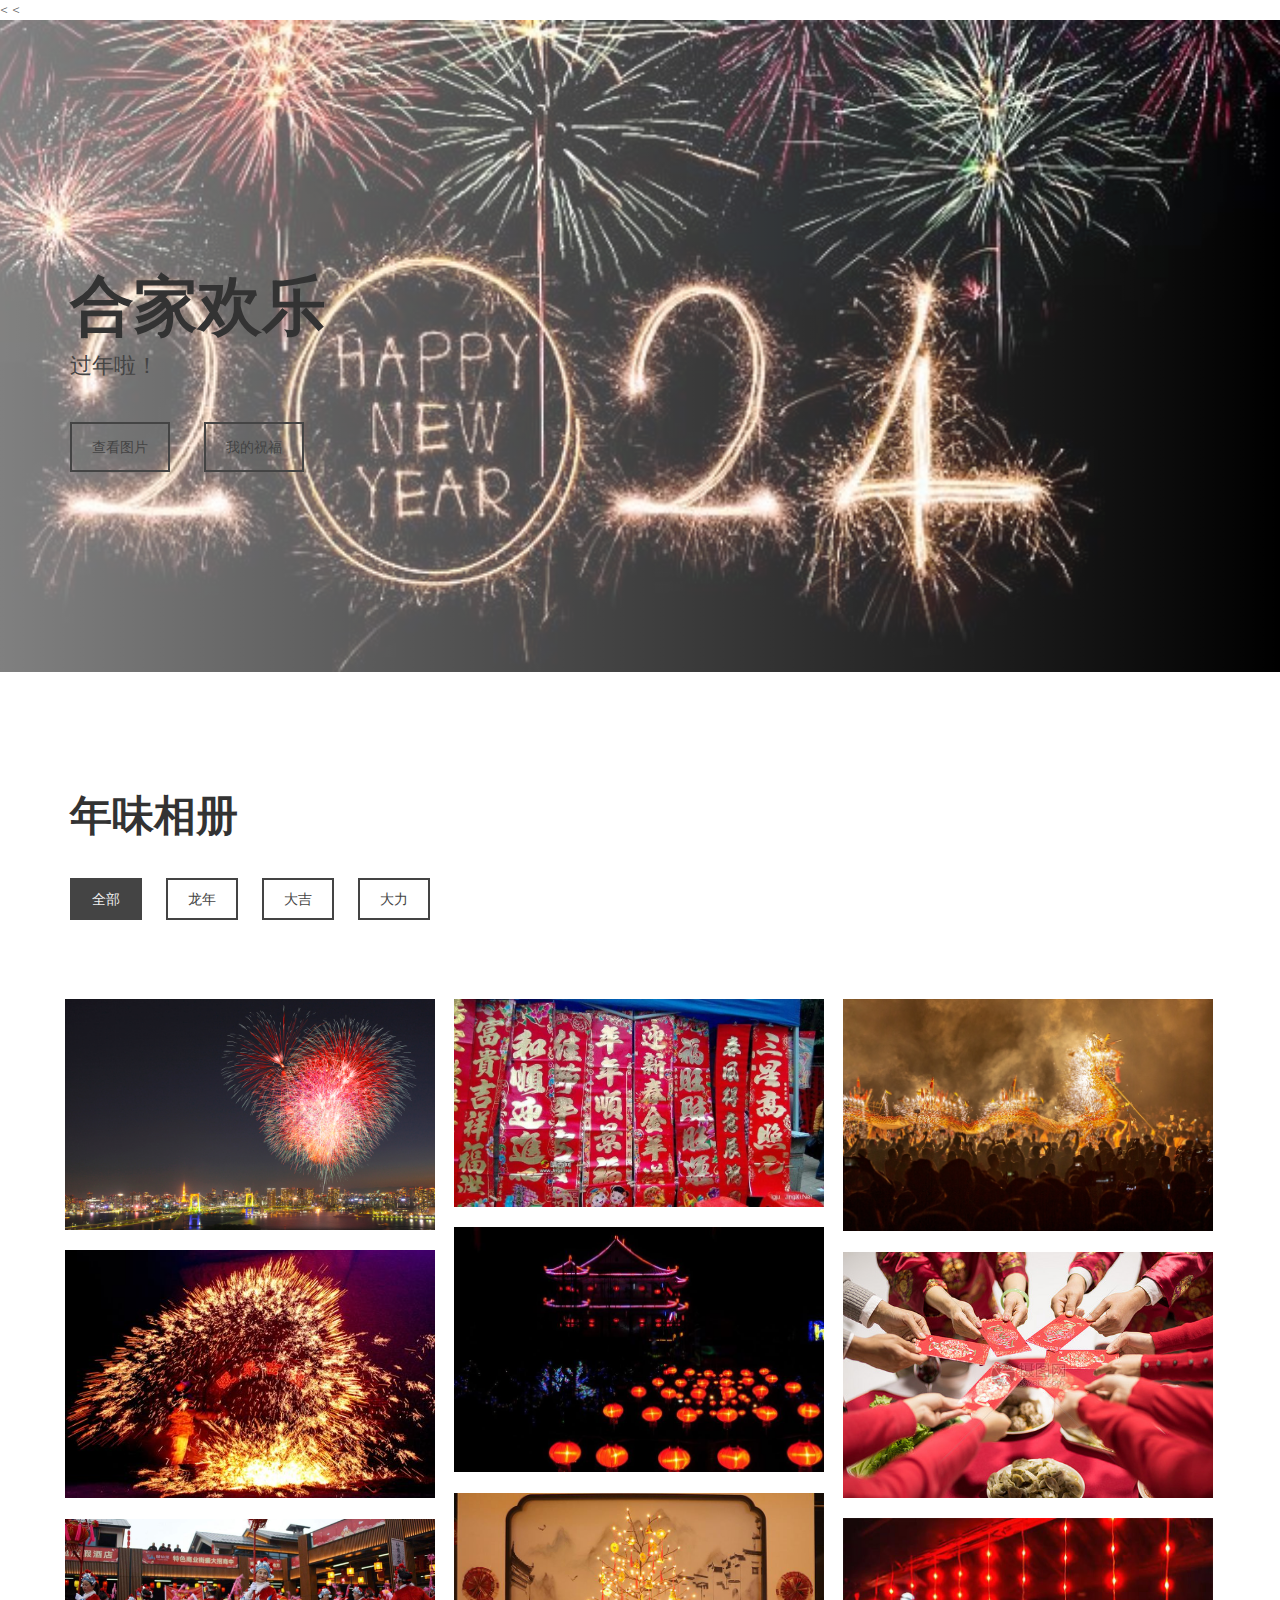
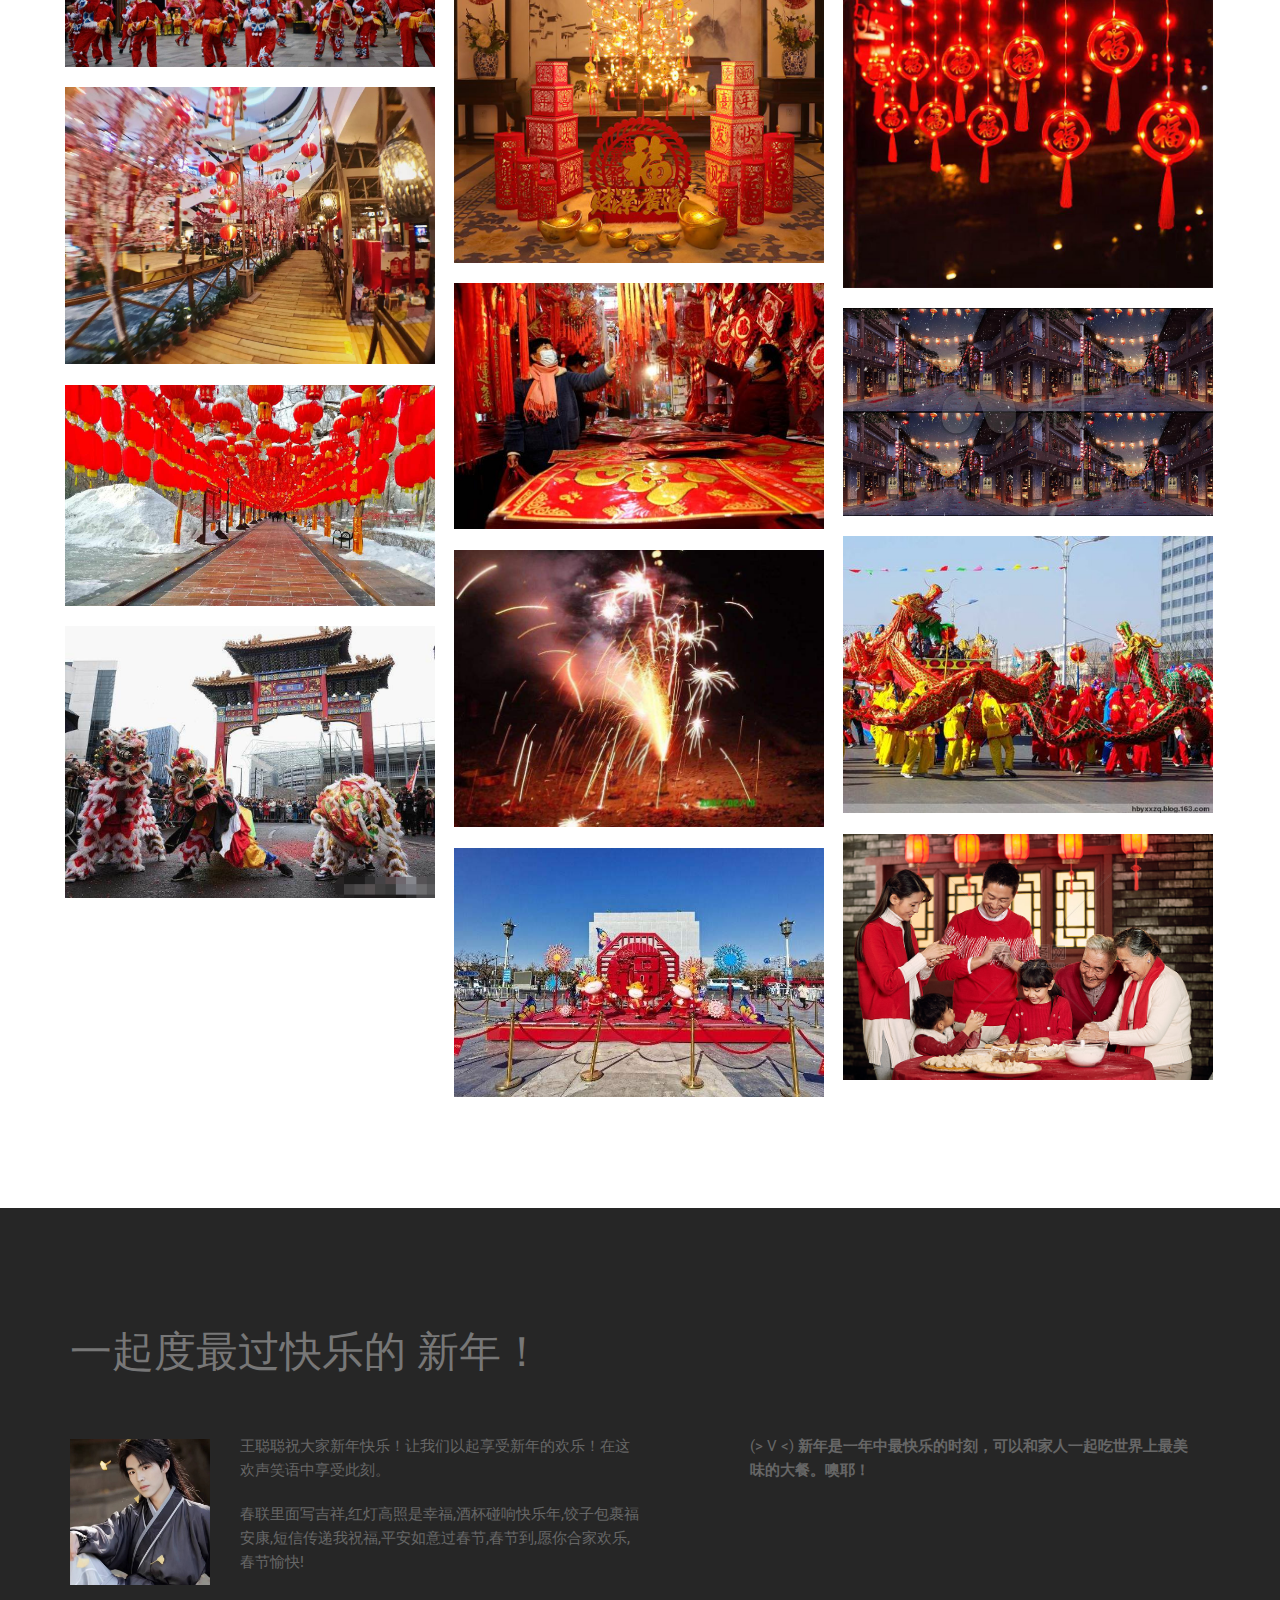
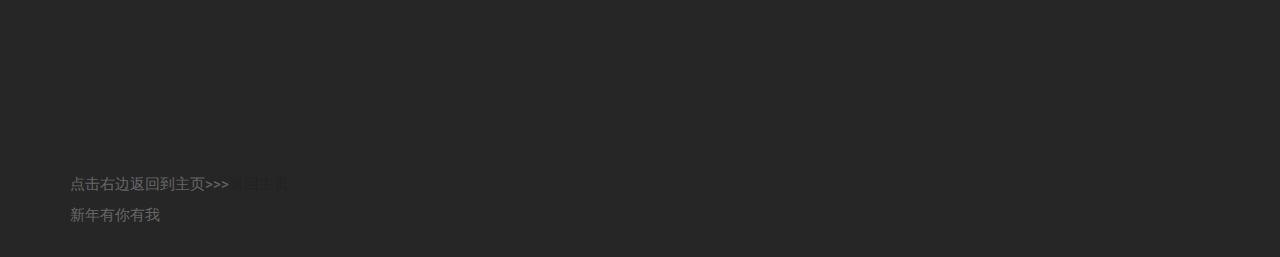
<file: index.html>
<!DOCTYPE html>
<html lang="en">
<head>
<meta charset="utf-8">
<meta name="viewport" content="width=device-width, initial-scale=1">
<title>新年快乐！</title>
<meta name="description" content="">
<meta name="author" content="">

<!-- Favicons
    ================================================== -->
<link rel="shortcut icon" href="img/favicon.ico" type="image/x-icon">
<link rel="apple-touch-icon" href="img/apple-touch-icon.png">
<link rel="apple-touch-icon" sizes="72x72" href="img/apple-touch-icon-72x72.png">
<link rel="apple-touch-icon" sizes="114x114" href="img/apple-touch-icon-114x114.png">

<!-- Bootstrap -->
<link rel="stylesheet" type="text/css"  href="css/bootstrap.css">
<link rel="stylesheet" type="text/css" href="fonts/font-awesome/css/font-awesome.css">

<!-- Stylesheet
    ================================================== -->
<link rel="stylesheet" type="text/css"  href="css/style.css">
<link rel="stylesheet" type="text/css" href="css/nivo-lightbox/nivo-lightbox.css">
<link rel="stylesheet" type="text/css" href="css/nivo-lightbox/default.css">
<link href="https://fonts.googleapis.com/css?family=Montserrat:400,700" rel="stylesheet">
<link href="https://fonts.googleapis.com/css?family=Roboto:300,400,500,700,900" rel="stylesheet">

<
</head>
<
<body>
<header id="header">
  <div class="intro">
    <div class="overlay">
      <div class="container">
        <div class="row">
          <div class="col-xs-12 col-md-8">
            <div class="intro-text">
              <h1>合家欢乐</h1>
              <p>过年啦！</p>
              <a href="#portfolio" class="btn btn-custom btn-lg page-scroll">查看图片</a> <a href="#contact" class="btn btn-custom btn-lg page-scroll">我的祝福</a> </div>
              
          </div>
        </div>
      </div>
    </div>
  </div>
</header>
<!-- Portfolio Section -->
<div id="portfolio">
  <div class="container">
    <div class="section-title">
      <h2>年味相册</h2>
    </div>
    <div class="categories">
      <ul class="cat">
        <li>
          <ol class="type">
            <li><a href="#" data-filter="*" class="active">全部</a></li>
            <li><a href="#" data-filter=".lorem">龙年</a></li>
            <li><a href="#" data-filter=".dolor">大吉</a></li>
            <li><a href="#" data-filter=".adipiscing">大力</a></li>
          </ol>
        </li>
      </ul>
    </div>
    <div class="row">
      <div class="portfolio-items">
        <div class="col-sm-6 col-md-4 lorem">
          <div class="portfolio-item">
            <div class="hover-bg"> <a href="img/kf2/xing (1).jpg" title="新年快乐！" data-lightbox-gallery="gallery1">
              <div class="hover-text">
                <div class="overlay-caption">
                  <div class="overlay-content">
                     
                    <h4>查看</h4>
                  </div>
                </div>
              </div>
              <img src="img/kf2/xing (1).jpg" class="img-responsive" alt="新年快乐！"> </a> </div>
          </div>
        </div>
        <div class="col-sm-6 col-md-4 adipiscing">
          <div class="portfolio-item">
            <div class="hover-bg"> <a href="img/kf2/xing (2).jpg" title="新年快乐！" data-lightbox-gallery="gallery1">
              <div class="hover-text">
                <div class="overlay-caption">
                  <div class="overlay-content">
                    <h4></h4>
                  </div>
                </div>
              </div>
              <img src="img/kf2/xing (2).jpg" class="img-responsive" alt="新年快乐！"> </a> </div>
          </div>
        </div>
        <div class="col-sm-6 col-md-4 lorem">
          <div class="portfolio-item">
            <div class="hover-bg"> <a href="img/kf2/xing (3).jpg" title="新年快乐！" data-lightbox-gallery="gallery1">
              <div class="hover-text">
                <div class="overlay-caption">
                  <div class="overlay-content">
                    <h4>查看</h4>
                  </div>
                </div>
              </div>
              <img src="img/kf2/xing (3).jpg" class="img-responsive" alt="新年快乐！"> </a> </div>
          </div>
        </div>
        <div class="col-sm-6 col-md-4 lorem">
          <div class="portfolio-item">
            <div class="hover-bg"> <a href="img/kf2/xing (4).jpg" title="新年快乐！" data-lightbox-gallery="gallery1">
              <div class="hover-text">
                <div class="overlay-caption">
                  <div class="overlay-content">
                    <h4>查看</h4>
                  </div>
                </div>
              </div>
              <img src="img/kf2/xing (4).jpg" class="img-responsive" alt="新年快乐！"> </a> </div>
          </div>
        </div>
        <div class="col-sm-6 col-md-4 adipiscing">
          <div class="portfolio-item">
            <div class="hover-bg"> <a href="img/kf2/xing (5).jpg" title="新年快乐！" data-lightbox-gallery="gallery1">
              <div class="hover-text">
                <div class="overlay-caption">
                  <div class="overlay-content">
                    <h4>查看</h4>
                  </div>
                </div>
              </div>
              <img src="img/kf2/xing (5).jpg" class="img-responsive" alt="新年快乐！"> </a> </div>
          </div>
        </div>
        <div class="col-sm-6 col-md-4 dolor">
          <div class="portfolio-item">
            <div class="hover-bg"> <a href="img/kf2/xing (6).jpg" title="新年快乐！" data-lightbox-gallery="gallery1">
              <div class="hover-text">
                <div class="overlay-caption">
                  <div class="overlay-content">
                    <h4>查看</h4>
                  </div>
                </div>
              </div>
              <img src="img/kf2/xing (6).jpg" class="img-responsive" alt="新年快乐！"> </a> </div>
          </div>
        </div>
        <div class="col-sm-6 col-md-4 dolor">
          <div class="portfolio-item">
            <div class="hover-bg"> <a href="img/kf2/xing (7).jpg" title="新年快乐！" data-lightbox-gallery="gallery1">
              <div class="hover-text">
                <div class="overlay-caption">
                  <div class="overlay-content">
                    <h4>查看</h4>
                  </div>
                </div>
              </div>
              <img src="img/kf2/xing (7).jpg" class="img-responsive" alt="新年快乐！"> </a> </div>
          </div>
        </div>
        <div class="col-sm-6 col-md-4 lorem">
          <div class="portfolio-item">
            <div class="hover-bg"> <a href="img/kf2/xing (8).jpg" title="新年快乐！" data-lightbox-gallery="gallery1">
              <div class="hover-text">
                <div class="overlay-caption">
                  <div class="overlay-content">
                    <h4>查看</h4>
                  </div>
                </div>
              </div>
              <img src="img/kf2/xing (8).jpg" class="img-responsive" alt="新年快乐！"> </a> </div>
          </div>
        </div>
        <div class="col-sm-6 col-md-4 adipiscing">
          <div class="portfolio-item">
            <div class="hover-bg"> <a href="img/kf2/xing (9).jpg" title="新年快乐！" data-lightbox-gallery="gallery1">
              <div class="hover-text">
                <div class="overlay-caption">
                  <div class="overlay-content">
                    <h4>查看</h4>
                  </div>
                </div>
              </div>
              <img src="img/kf2/xing (9).jpg" class="img-responsive" alt="新年快乐！"> </a> </div>
          </div>
        </div>
        <div class="col-sm-6 col-md-4 adipiscing">
          <div class="portfolio-item">
            <div class="hover-bg"> <a href="img/kf2/xing (10).jpg" title="新年快乐！" data-lightbox-gallery="gallery1">
              <div class="hover-text">
                <div class="overlay-caption">
                  <div class="overlay-content">
                    <h4>查看</h4>
                  </div>
                </div>
              </div>
              <img src="img/kf2/xing (10).jpg" class="img-responsive" alt="新年快乐！"> </a> </div>
          </div>
        </div>
        <div class="col-sm-6 col-md-4 adipiscing">
          <div class="portfolio-item">
            <div class="hover-bg"> <a href="img/kf2/xing (11).jpg" title="新年快乐！" data-lightbox-gallery="gallery1">
              <div class="hover-text">
                <div class="overlay-caption">
                  <div class="overlay-content">
                    <h4>查看</h4>
                  </div>
                </div>
              </div>
              <img src="img/kf2/xing (11).jpg" class="img-responsive" alt="新年快乐！"> </a> </div>
          </div>
        </div>
        <div class="col-sm-6 col-md-4 lorem">
          <div class="portfolio-item">
            <div class="hover-bg"> <a href="img/kf2/xing (12).jpg" title="新年快乐！" data-lightbox-gallery="gallery1">
              <div class="hover-text">
                <div class="overlay-caption">
                  <div class="overlay-content">
                    <h4>查看</h4>
                  </div>
                </div>
              </div>
              <img src="img/kf2/xing (12).jpg" class="img-responsive" alt="新年快乐！"> </a> </div>
          </div>
        </div>
        <div class="col-sm-6 col-md-4 adipiscing">
          <div class="portfolio-item">
            <div class="hover-bg"> <a href="img/kf2/xing (13).jpg" title="新年快乐！" data-lightbox-gallery="gallery1">
              <div class="hover-text">
                <div class="overlay-caption">
                  <div class="overlay-content">
                    <h4>查看</h4>
                  </div>
                </div>
              </div>
              <img src="img/kf2/xing (13).jpg" class="img-responsive" alt="新年快乐！"> </a> </div>
          </div>
        </div>
        <div class="col-sm-6 col-md-4 dolor">
          <div class="portfolio-item">
            <div class="hover-bg"> <a href="img/kf2/xing (14).jpg" title="新年快乐！" data-lightbox-gallery="gallery1">
              <div class="hover-text">
                <div class="overlay-caption">
                  <div class="overlay-content">
                    <h4>查看</h4>
                  </div>
                </div>
              </div>
              <img src="img/kf2/xing (14).jpg" class="img-responsive" alt="新年快乐！"> </a> </div>
          </div>
        </div>
        <div class="col-sm-6 col-md-4 dolor">
          <div class="portfolio-item">
            <div class="hover-bg"> <a href="img/kf2/xing (15).jpg" title="新年快乐！" data-lightbox-gallery="gallery1">
              <div class="hover-text">
                <div class="overlay-caption">
                  <div class="overlay-content">
                    <h4>查看</h4>
                  </div>
                </div>
              </div>
              <img src="img/kf2/xing (15).jpg" class="img-responsive" alt="新年快乐！"> </a> </div>
          </div>
        </div>
        <div class="col-sm-6 col-md-4 lorem">
          <div class="portfolio-item">
            <div class="hover-bg"> <a href="img/kf2/xing (16).jpg" title="新年快乐！" data-lightbox-gallery="gallery1">
              <div class="hover-text">
                <div class="overlay-caption">
                  <div class="overlay-content">
                    <h4>查看</h4>
                  </div>
                </div>
              </div>
              <img src="img/kf2/xing (16).jpg" class="img-responsive" alt="新年快乐！"> </a> </div>
          </div>
        </div>
        <div class="col-sm-6 col-md-4 adipiscing">
          <div class="portfolio-item">
            <div class="hover-bg"> <a href="img/kf2/xing (17).jpg" title="新年快乐！" data-lightbox-gallery="gallery1">
              <div class="hover-text">
                <div class="overlay-caption">
                  <div class="overlay-content">
                    <h4>查看</h4>
                  </div>
                </div>
              </div>
              <img src="img/kf2/xing (17).jpg" class="img-responsive" alt="新年快乐！"> </a> </div>
          </div>
        </div>
        <div class="col-sm-6 col-md-4 lorem">
          <div class="portfolio-item">
            <div class="hover-bg"> <a href="img/kf2/xing (18).jpg" title="新年快乐！" data-lightbox-gallery="gallery1">
              <div class="hover-text">
                <div class="overlay-caption">
                  <div class="overlay-content">
                    <h4>查看</h4>
                  </div>
                </div>
              </div>
              <img src="img/kf2/xing (18).jpg" class="img-responsive" alt="新年快乐！"> </a> </div>
          </div>
          
        </div>
      </div>
    </div>
  </div>
</div>
<!-- Contact Section -->
<div id="contact">
  <div class="container">
    <h2>一起度最过快乐的 新年！</h2>
    <div class="col-md-6">
      <div class="section-title">
        <div class="row"> <img src="img/wcc.jpg" class="img-responsive pull-left" alt="">
          <p>王聪聪祝大家新年快乐！让我们以起享受新年的欢乐！在这欢声笑语中享受此刻。</p>
          <p>春联里面写吉祥,红灯高照是幸福,酒杯碰响快乐年,饺子包裹福安康,短信传递我祝福,平安如意过春节,春节到,愿你合家欢乐,春节愉快!</p>
          <div class="social">
            
          </div>
        </div>
      </div>
    </div>
    <div class="col-md-5 col-md-offset-1">
      <div class="section-title">
        <p>(> V <) <strong>新年是一年中最快乐的时刻，可以和家人一起吃世界上最美味的大餐。噢耶！</p>
      </div>
    </div>
  </div>
</div>
<div id="footer">
  <div class="container">
    <p>点击右边返回到主页>>><a target="_blank" href="https://sunanqingcheng.github.io/xinniankuaile.github.io/">返回主页</a></p>
    <p>新年有你有我</p>
  </div>
</div>
<script type="text/javascript" src="js/jquery.1.11.1.js"> </script> 
<script type="text/javascript" src="js/bootstrap.js"></script> 
<script type="text/javascript" src="js/SmoothScroll.js"></script> 
<script type="text/javascript" src="js/nivo-lightbox.js"></script> 
<script type="text/javascript" src="js/jquery.isotope.js"></script> 
<script type="text/javascript" src="js/jqBootstrapValidation.js"></script> 
<script type="text/javascript" src="js/contact_me.js"></script> 
<script type="text/javascript" src="js/main.js"></script>
</body>
</html>
</file>
<file: css/style.css>
body, html {
	font-family: 'Montserrat', sans-serif;
	text-rendering: optimizeLegibility !important;
	-webkit-font-smoothing: antialiased !important;
	color: #555;
	font-weight: 400;
	width: 100% !important;
	height: 100% !important;
}
h1 {
	color: #333;
	font-size: 64px;
	font-weight: 800;
	margin-top: 0;
	text-transform: uppercase;
	margin-bottom: 10px;
}
h2 {
	margin: 0 0 20px 0;
	font-weight: 700;
	font-size: 42px;
	color: #333;
	text-transform: uppercase;
}
h3 {
	font-size: 18px;
	text-transform: uppercase;
	margin-bottom: 20px;
}
h4 {
	font-size: 14px;
	letter-spacing: 1px;
	margin-bottom: 20px;
	text-transform: uppercase;
}
h5 {
	text-transform: uppercase;
	font-weight: 700;
	line-height: 20px;
}
p {
	font-family: 'Roboto', sans-serif;
	font-size: 15px;
	font-weight: 400;
	color: #888;
}
.tlinks{text-indent:-9999px;height:0;line-height:0;font-size:0;overflow:hidden;}
p.intro {
	margin: 12px 0 0;
	line-height: 24px;
}
a {
	color: #222;
}
a:hover, a:focus {
	text-decoration: none;
	color: #000;
}
ul, ol {
	list-style: none;
}
ul, ol {
	padding: 0;
	webkit-padding: 0;
	moz-padding: 0;
}
hr {
	height: 6px;
	width: 70px;
	position: relative;
	background: #444;
	margin-bottom: 20px;
	margin-left: 0;
	border: 0;
}
.btn:active, .btn.active {
	background-image: none;
	outline: 0;
	-webkit-box-shadow: none;
	box-shadow: none;
}
a:focus, .btn:focus, .btn:active:focus, .btn.active:focus, .btn.focus, .btn:active.focus, .btn.active.focus {
	outline: none;
	outline-offset: none;
}
.section-title {
	margin-bottom: 50px;
}
.btn-custom {
	font-family: 'Montserrat', sans-serif;
	text-transform: uppercase;
	color: #444;
	background-color: transparent;
	border: 2px solid #444;
	padding: 14px 20px;
	margin: 0;
	font-size: 14px;
	border-radius: 0;
	margin-top: 20px;
	margin-right: 30px;
	transition: all 0.5s;
}
.btn-custom:hover, .btn-custom:focus, .btn-custom.focus, .btn-custom:active, .btn-custom.active {
	color: #eee;
	background-color: #444;
}
/* Header Section */
.intro {
	display: table;
	width: 100%;
	padding: 0;
	margin-bottom: 80px;
	background: url(../img/intro-bg.jpg) no-repeat right top;
	background-color: #e5e5e5;
	-webkit-background-size: cover;
	-moz-background-size: cover;
	background-size: cover;
	-o-background-size: cover;
}
.intro .overlay {
	
	background: -moz-linear-gradient(left, rgba(255,255,255,0.5) 0%, rgba(213,218,222,0) 100%); /* FF3.6-15 */
	background: -webkit-linear-gradient(left, rgba(255,255,255,0.5) 0%, rgba(213,218,222,0) 100%); /* Chrome10-25,Safari5.1-6 */
	background: linear-gradient(to right, rgba(255,255,255,0.5) 0%, rgba(213,218,222,0) 100%); /* W3C, IE10+, FF16+, Chrome26+, Opera12+, Safari7+ */
filter: progid:DXImageTransform.Microsoft.gradient( startColorstr='#80ffffff', endColorstr='#00d5dade', GradientType=1 ); /* IE6-9 */
}
.intro .fa {
	font-size: 94px;
	margin-bottom: 40px;
	color: #fff;
}
.intro p {
	color: #444;
	margin: 10px 0 20px 0;
	font-size: 22px;
}
header .intro-text {
	padding-top: 250px;
	padding-bottom: 200px;
}
/* Portfolio Section */
#portfolio {
	padding: 40px 0 100px 0;
}
.categories {
	margin-bottom: 80px;
}
ul.cat li {
	display: inline-block;
}
ol.type li {
	display: inline-block;
	margin-right: 20px;
}
ol.type li a {
	font-family: 'Montserrat', sans-serif;
	color: #444;
	font-size: 14px;
	padding: 10px 20px;
	border: 2px solid #444;
	border-radius: 0;
	text-transform: uppercase;
}
ol.type li a.active {
	background: #444;
	color: #eee;
}
ol.type li a:hover {
	background: #444;
	color: #eee;
}
.isotope-item {
	z-index: 2
}
.isotope-hidden.isotope-item {
	z-index: 1
}
.isotope, .isotope .isotope-item {
	/* change duration value to whatever you like */
	-webkit-transition-duration: 0.8s;
	-moz-transition-duration: 0.8s;
	transition-duration: 0.8s;
}
.isotope-item {
	margin-right: -1px;
	-webkit-backface-visibility: hidden;
	backface-visibility: hidden;
	padding: 0 10px;
}
.isotope {
	-webkit-backface-visibility: hidden;
	backface-visibility: hidden;
	-webkit-transition-property: height, width;
	-moz-transition-property: height, width;
	transition-property: height, width;
}
.isotope .isotope-item {
	-webkit-backface-visibility: hidden;
	backface-visibility: hidden;
	-webkit-transition-property: -webkit-transform, opacity;
	-moz-transition-property: -moz-transform, opacity;
	transition-property: transform, opacity;
}
.portfolio-item {
	margin: 10px 0;
	-webkit-transition: all 0.5s ease-out;
	-moz-transition: all 0.5s ease-out;
	-ms-transition: all 0.5s ease-out;
	-o-transition: all 0.5s ease-out;
	transition: all 0.5s ease-out;
}
.portfolio-item .hover-bg {
	overflow: hidden;
	position: relative;
}
.hover-bg .hover-text {
	position: absolute;
	text-align: center;
	margin: 0 auto;
	color: #333;
	background: rgba(255, 255, 255, 0.75);
	height: 100%;
	width: 100%;
	opacity: 0;
	transition: all 0.5s;
}
.hover-bg .hover-text .overlay-caption {
	display: table;
	height: 100%;
	width: 100%;
}
.hover-bg .hover-text .overlay-caption .overlay-content {
	display: table-cell;
	vertical-align: middle;
}
.hover-bg:hover .hover-text {
	opacity: 1;
}
/* Contact Section */
#contact {
	padding: 60px 0 60px 0;
	background: #262626;
}
#contact h2 {
	font-weight: 400;
	color: #777;
	margin: 60px 0;
}
#contact img {
	width: 140px;
	margin: 5px 30px 10px 0;
}
#contact p {
	color: #666;
	margin-bottom: 20px;
	line-height: 24px;
}
#contact .social {
	margin-top: 40px;
}
#contact .social ul li {
	display: inline-block;
	margin-right: 20px;
}
#contact .social i.fa {
	font-size: 26px;
	padding: 4px;
	color: #777;
	transition: all 0.3s;
}
#contact .social i.fa:hover {
	color: #eee;
}
#contact form {
	padding: 0;
}
#contact .text-danger {
	color: #cc0033;
	text-align: left;
}
label {
	font-size: 12px;
	font-weight: 400;
	float: left;
}
#contact .form-control {
	display: block;
	width: 100%;
	padding: 6px 12px;
	font-size: 15px;
	font-weight: 400;
	line-height: 1.42857143;
	color: #aaa;
	background-color: #444;
	background-image: none;
	border: 0;
	border-radius: 0;
	-webkit-box-shadow: none;
	box-shadow: none;
	-webkit-transition: none;
	-o-transition: none;
	transition: none;
}
#contact .form-control:focus {
	border-color: #999;
	outline: 0;
	-webkit-box-shadow: transparent;
	box-shadow: transparent;
}
.form-control::-webkit-input-placeholder {
color: #777;
}
.form-control:-moz-placeholder {
color: #777;
}
.form-control::-moz-placeholder {
color: #777;
}
.form-control:-ms-input-placeholder {
color: #777;
}
#contact .btn-default {
	font-weight: 400;
	color: #666;
	background-color: transparent;
	border: 2px solid #666;
	padding: 10px 20px;
	margin: 0;
	font-size: 15px;
	border-radius: 0;
	margin-top: 20px;
	text-transform: uppercase;
	transition: all 0.3s;
}
#contact .btn-default:hover, .btn-default:focus, .btn-default.focus, .btn-default:active, .btn-default.active {
	background-color: #666;
	color: #999;
}
/* Footer Section*/
#footer {
	background: #262626;
	padding: 50px 0 20px 0;
}
#footer p {
	font-size: 15px;
	color: #666;
}
</file>
<file: css/nivo-lightbox/default.css>
/*
 * Nivo Lightbox Default Theme v1.0
 * http://dev7studios.com/nivo-lightbox
 *
 * Copyright 2013, Dev7studios
 * Free to use and abuse under the MIT license.
 * http://www.opensource.org/licenses/mit-license.php
 */
 
 .nivo-lightbox-theme-default * {
    -webkit-box-sizing: initial !important;
    -moz-box-sizing: initial !important;
    box-sizing: initial !important;
 }
.nivo-lightbox-theme-default.nivo-lightbox-overlay { 
	background: #666;
	background: rgba(0,0,0,0.6); 
}
.nivo-lightbox-theme-default .nivo-lightbox-content.nivo-lightbox-loading { background: url(loading.gif) no-repeat 50% 50%; }

.nivo-lightbox-theme-default .nivo-lightbox-nav {
	top: 10%;
	width: 8%;
	height: 80%;
	text-indent: -9999px;
	background-repeat: no-repeat;
	background-position: 50% 50%;
	opacity: 0.5;
}
.nivo-lightbox-theme-default .nivo-lightbox-nav:hover { 
	opacity: 1; 
	background-color: transparent;
}
.nivo-lightbox-theme-default .nivo-lightbox-prev { 
	background-image: url(prev.png); 
	border-radius: 0 3px 3px 0;
}
.nivo-lightbox-theme-default .nivo-lightbox-next { 
	background-image: url(next.png); 
	border-radius: 3px 0 0 3px;
}

.nivo-lightbox-theme-default .nivo-lightbox-close {
	display: block;
	background: url(close.png) no-repeat 5px 5px;
	width: 16px;
	height: 16px;
	text-indent: -9999px;
	padding: 5px;
	opacity: 0.5;
}
.nivo-lightbox-theme-default .nivo-lightbox-close:hover { opacity: 1; }

.nivo-lightbox-theme-default .nivo-lightbox-title-wrap { bottom: -7%; }
.nivo-lightbox-theme-default .nivo-lightbox-title {
	font: 14px/20px 'Helvetica Neue', Helvetica, Arial, sans-serif;
	font-style: normal;
	font-weight: normal;
	background: #000;
	color: #fff;
	padding: 7px 15px;
	border-radius: 30px;
}

.nivo-lightbox-theme-default .nivo-lightbox-image img {
	background: #fff;
	-webkit-box-shadow: 0px 1px 1px rgba(0,0,0,0.4);
	   -moz-box-shadow: 0px 1px 1px rgba(0,0,0,0.4);
	        box-shadow: 0px 1px 1px rgba(0,0,0,0.4);
}
.nivo-lightbox-theme-default .nivo-lightbox-ajax,
.nivo-lightbox-theme-default .nivo-lightbox-inline {
	background: #fff;
	padding: 40px;
	-webkit-box-shadow: 0px 1px 1px rgba(0,0,0,0.4);
	   -moz-box-shadow: 0px 1px 1px rgba(0,0,0,0.4);
	        box-shadow: 0px 1px 1px rgba(0,0,0,0.4);
}

@media (-webkit-min-device-pixel-ratio: 1.3),
       (-o-min-device-pixel-ratio: 2.6/2),
       (min--moz-device-pixel-ratio: 1.3),
       (min-device-pixel-ratio: 1.3),
       (min-resolution: 1.3dppx) {

	.nivo-lightbox-theme-default .nivo-lightbox-content.nivo-lightbox-loading { 
		background-image: url(loading@2x.gif); 
		background-size: 32px 32px;
	}
	.nivo-lightbox-theme-default .nivo-lightbox-prev { 
		background-image: url(prev@2x.png); 
		background-size: 48px 48px;
	}
	.nivo-lightbox-theme-default .nivo-lightbox-next { 
		background-image: url(next@2x.png); 
		background-size: 48px 48px;
	}
	.nivo-lightbox-theme-default .nivo-lightbox-close { 
		background-image: url(close@2x.png); 
		background-size: 16px 16px;
	}
	
}
</file>
